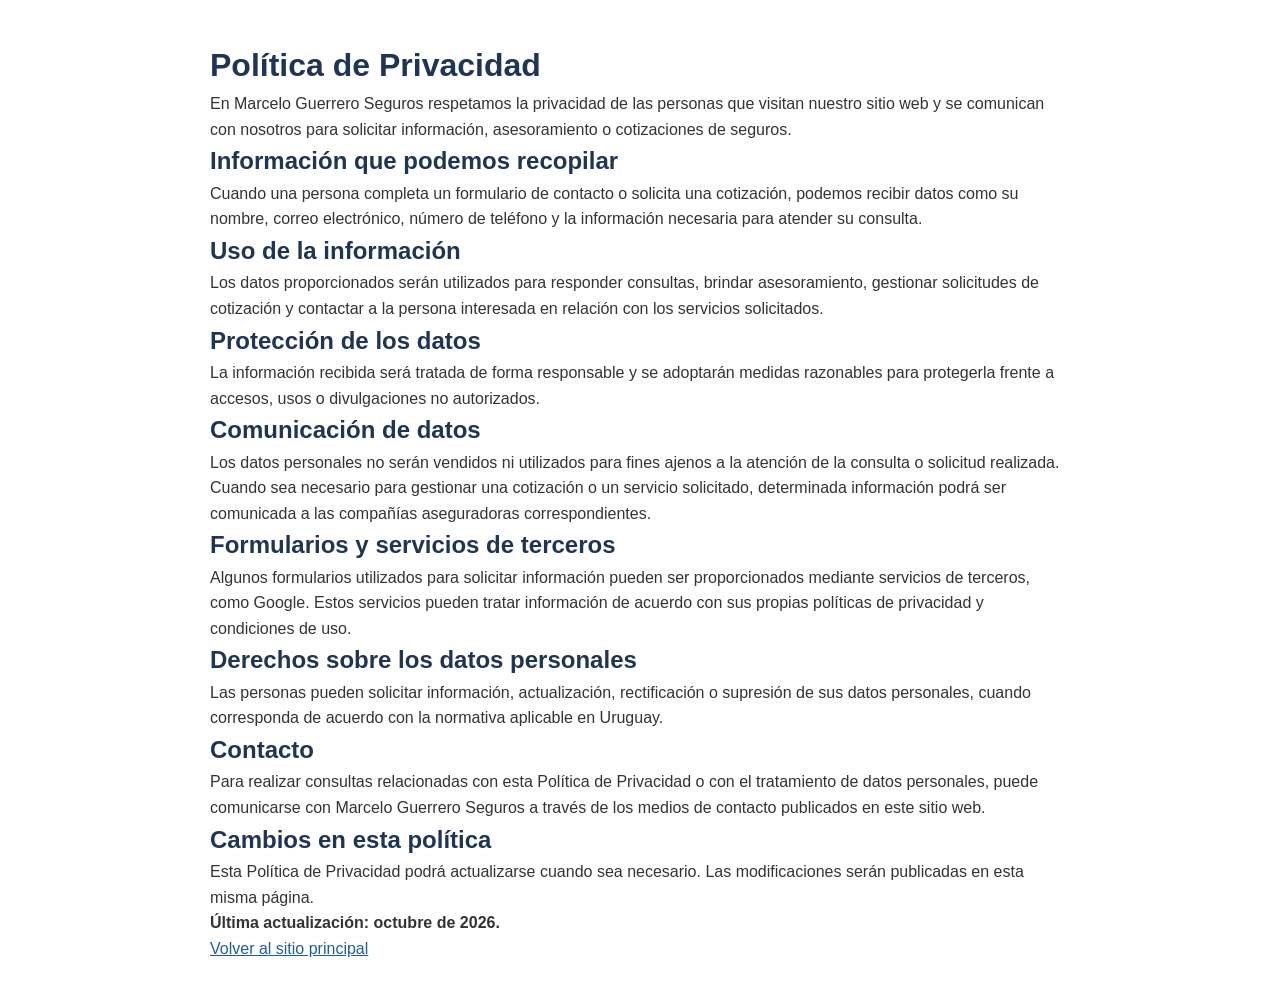
<file: politica-de-privacidad.html>
<!DOCTYPE html>
<html lang="es">
<head>
  <meta charset="UTF-8">
  <meta name="viewport" content="width=device-width, initial-scale=1.0">
  <title>Política de Privacidad | Marcelo Guerrero Seguros</title>
  <link rel="stylesheet" href="style.css">

<style>
  body {
    background-color: #ffffff;
    color: #222222;
  }

  main {
    background-color: #ffffff;
    color: #222222;
  }

  h1, h2 {
    color: #1f3553;
  }

  p {
    color: #333333;
  }

  a {
    color: #1f5f99;
  }
</style>










</head>

<body>

  <main style="max-width: 900px; margin: 0 auto; padding: 40px 20px; line-height: 1.6;">

    <h1>Política de Privacidad</h1>

    <p>
      En Marcelo Guerrero Seguros respetamos la privacidad de las personas
      que visitan nuestro sitio web y se comunican con nosotros para solicitar
      información, asesoramiento o cotizaciones de seguros.
    </p>

    <h2>Información que podemos recopilar</h2>

    <p>
      Cuando una persona completa un formulario de contacto o solicita una
      cotización, podemos recibir datos como su nombre, correo electrónico,
      número de teléfono y la información necesaria para atender su consulta.
    </p>

    <h2>Uso de la información</h2>

    <p>
      Los datos proporcionados serán utilizados para responder consultas,
      brindar asesoramiento, gestionar solicitudes de cotización y contactar
      a la persona interesada en relación con los servicios solicitados.
    </p>

    <h2>Protección de los datos</h2>

    <p>
      La información recibida será tratada de forma responsable y se adoptarán
      medidas razonables para protegerla frente a accesos, usos o divulgaciones
      no autorizados.
    </p>

    <h2>Comunicación de datos</h2>

    <p>
      Los datos personales no serán vendidos ni utilizados para fines ajenos
      a la atención de la consulta o solicitud realizada. Cuando sea necesario
      para gestionar una cotización o un servicio solicitado, determinada
      información podrá ser comunicada a las compañías aseguradoras
      correspondientes.
    </p>

    <h2>Formularios y servicios de terceros</h2>

    <p>
      Algunos formularios utilizados para solicitar información pueden ser
      proporcionados mediante servicios de terceros, como Google. Estos
      servicios pueden tratar información de acuerdo con sus propias políticas
      de privacidad y condiciones de uso.
    </p>

    <h2>Derechos sobre los datos personales</h2>

    <p>
      Las personas pueden solicitar información, actualización, rectificación
      o supresión de sus datos personales, cuando corresponda de acuerdo con
      la normativa aplicable en Uruguay.
    </p>

    <h2>Contacto</h2>

    <p>
      Para realizar consultas relacionadas con esta Política de Privacidad o
      con el tratamiento de datos personales, puede comunicarse con
      Marcelo Guerrero Seguros a través de los medios de contacto publicados
      en este sitio web.
    </p>

    <h2>Cambios en esta política</h2>

    <p>
      Esta Política de Privacidad podrá actualizarse cuando sea necesario.
      Las modificaciones serán publicadas en esta misma página.
    </p>

    <p>
      <strong>Última actualización: octubre de 2026.</strong>
    </p>

    <p>
      <a href="index.html">Volver al sitio principal</a>
    </p>

  </main>

</body>
</html>
</file>
<file: style.css>
:root {
    
    --color-principal: #7DD3FC;
    --color-principal-oscuro: #36B8E6;
    --navy: #0A1F33;
    --dark-navy: #061525;
    --gold: #C9A96E;
    --light-gold: #D4BC8B;
    --white: #FFFFFF;
    --off-white: #F8F7F4;
    --gray-100: #F3F4F6;
    --gray-200: #E5E7EB;
    --gray-300: #D1D5DB;
    --gray-400: #9CA3AF;
    --gray-500: #6B7280;
    --gray-600: #4B5563;
    --gray-700: #374151;
    --gray-800: #1F2937;
    --gray-900: #111827;
    --shadow-sm: 0 1px 2px rgba(0, 0, 0, 0.05);
    --shadow: 0 4px 6px -1px rgba(0, 0, 0, 0.1), 0 2px 4px -2px rgba(0, 0, 0, 0.1);
    --shadow-md: 0 10px 15px -3px rgba(0, 0, 0, 0.1), 0 4px 6px -4px rgba(0, 0, 0, 0.1);
    --shadow-lg: 0 20px 25px -5px rgba(0, 0, 0, 0.1), 0 8px 10px -6px rgba(0, 0, 0, 0.1);
    --shadow-xl: 0 25px 50px -12px rgba(0, 0, 0, 0.25);
    --radius-sm: 8px;
    --radius: 12px;
    --radius-lg: 16px;
    --radius-xl: 24px;
    --transition: all 0.3s cubic-bezier(0.4, 0, 0.2, 1);
    --transition-slow: all 0.5s cubic-bezier(0.4, 0, 0.2, 1);
}

* {
    margin: 0;
    padding: 0;
    box-sizing: border-box;
}

html {
    scroll-behavior: smooth;
    font-size: 16px;
}

body {
    font-family: 'Inter', -apple-system, BlinkMacSystemFont, sans-serif;
    background-color: var(--white);
    color: var(--gray-800);
    line-height: 1.7;
    overflow-x: hidden;
    -webkit-font-smoothing: antialiased;
    -moz-osx-font-smoothing: grayscale;
}

/* ========== NAVBAR ========== */
.navbar {
    position: fixed;
    top: 0;
    left: 0;
    width: 100%;
    z-index: 1000;
    background: rgba(10, 31, 51, 0.92);
    backdrop-filter: blur(20px);
    -webkit-backdrop-filter: blur(20px);
    border-bottom: 1px solid rgba(255, 255, 255, 0.08);
    transition: var(--transition);
    padding: 0;
}

.navbar-container {
    max-width: 1280px;
    margin: 0 auto;
    padding: 0 2rem;
    display: flex;
    align-items: center;
    justify-content: space-between;
    height: 75px;
}

.navbar-logo {
    display: flex;
    align-items: center;
    gap: 14px;
    text-decoration: none;
    z-index: 1001;
}

.navbar-logo .logo-icon {
    width: 68px;
    height: 68px;    
    border-radius: 16px;
    display: flex;
    align-items: center;
    justify-content: center;
    position: relative;
    overflow: hidden;
    box-shadow: 0 0 10px rgba(255, 255, 255, 0.1), inset 0 0 10px rgba(255, 255, 255, 0.1);
}

.navbar-logo .logo-icon img {
    width: 100%;
    height: 100%;
    display: block;
    object-fit: cover;
    border-radius: inherit;
    position: relative;
    z-index: 1;
}

.navbar-logo .logo-icon::before {
    content: '';
    position: absolute;
    inset: 2px;
    border-radius: 50%;
    background: conic-gradient(
        transparent 0deg,
        transparent 250deg,
        rgba(255, 215, 90, 0.25) 285deg,
        rgba(255, 235, 150, 1) 320deg,
        rgba(255, 215, 90, 0.35) 345deg,
        transparent 360deg
    );
    animation: logoRingSpin 4s linear infinite;
    z-index: 2;
    pointer-events: none;
    -webkit-mask: radial-gradient(
        farthest-side,
        transparent calc(100% - 4px),
        #000 calc(100% - 3px)
    );
    mask: radial-gradient(
        farthest-side,
        transparent calc(100% - 4px),
        #000 calc(100% - 3px)
    );
}

@keyframes logoRingSpin {
    0% {
        transform: rotate(0deg);
        filter: brightness(1);
    }
    50% {
        filter: brightness(1.7);
    }
    100% {
        transform: rotate(360deg);
        filter: brightness(1);
    }
}

.navbar-logo .logo-icon::after {
    content: '';
    position: absolute;
    top: -50%;
    left: -50%;
    width: 200%;
    height: 200%;

    background: linear-gradient(90deg,
            transparent 0%,
            rgba(255, 255, 255, 0.6) 30%,
             rgba(255, 255, 255, 0.9) 50%,
              rgba(255, 255, 255, 0.6) 70%,
            transparent 100%
            );
    animation: logoShine 2.5s ease-in-out infinite;
    transform:rotate(25deg);

    z-index: 2;
    pointer-events: none;
}

@keyframes logoShine {
  0% {
        left: -80%;
        opacity: 0;
    }
    15% {
        opacity: 1;
    }
    45% {
        left: 120%;
        opacity: 1;
    }
    60% {
        opacity: 0;
    }
    100% {
        left: 120%;
        opacity: 0;  }
}

.navbar-logo .logo-text {
    display: flex;
    flex-direction: column;
    line-height: 1.1;
}

.navbar-logo .logo-name {
    font-weight: 700;
    font-size: 1.1rem;
    color: var(--white);
    letter-spacing: -0.3px;
}

.navbar-logo .logo-subtitle {
    font-size: 0.7rem;
    color: var(--gray-400);
    letter-spacing: 1.5px;
    text-transform: uppercase;
    font-weight: 500;
}

.nav-links {
    display: flex;
    list-style: none;
    gap: 0.5rem;
    align-items: center;
}

.nav-links a {
    text-decoration: none;
    color: var(--gray-300);
    font-weight: 500;
    font-size: 0.9rem;
    padding: 0.6rem 1.1rem;
    border-radius: 50px;
    transition: var(--transition);
    position: relative;
    letter-spacing: -0.1px;
}

.nav-links a:hover,
.nav-links a.active {
    color: var(--white);
    background: rgba(255, 255, 255, 0.06);
}

.nav-cta {
    background: #4CC9F0 !important;
    color: #0A1F33 !important;
    font-weight: 700 !important;
    padding: 0.7rem 1.5rem !important;
    border-radius: 50px !important;
    transition: var(--transition) !important;
    box-shadow: 0 4px 15px rgba(76, 201, 240, 0.35);
    position: relative !important;
    overflow: hidden !important;
    letter-spacing: -0.2px;
}


/* Animación del brillo (más rápida que el logo para que destaque) */

.nav-cta:hover {
    background: #36B8E6 !important;
    transform: translateY(-3px);
    box-shadow: 0 10px 30px rgba(76, 201, 240, 0.5) !important;
}

/* ========== HERO ========== */
.hero {
    min-height: 58vh;
    display: flex;
    align-items: center;
    position: relative;
    background: var(--navy);
    overflow: hidden;
    padding-top: 55px;
}

.hero-bg-image {
    position: absolute;
    top: 0;
    right: 0;
    width: 50%;
    height: 100%;
    object-fit: cover;
    opacity: 0.45;
    mask-image: linear-gradient(to left, rgba(0, 0, 0, 0.9) 40%, rgba(0, 0, 0, 0) 100%);
    -webkit-mask-image: linear-gradient(to left, rgba(0, 0, 0, 0.9) 40%, rgba(0, 0, 0, 0) 100%);
}

.hero-pattern {
    position: absolute;
    top: 0;
    left: 0;
    width: 100%;
    height: 100%;
    background:
        radial-gradient(ellipse at 20% 50%, rgba(226, 35, 26, 0.08) 0%, transparent 60%),
        radial-gradient(ellipse at 80% 20%, rgba(201, 169, 110, 0.06) 0%, transparent 50%);
    pointer-events: none;
}

.hero-grid-lines {
    position: absolute;
    top: 0;
    left: 0;
    width: 100%;
    height: 100%;
    background-image:
        linear-gradient(rgba(255, 255, 255, 0.015) 1px, transparent 1px),
        linear-gradient(90deg, rgba(255, 255, 255, 0.015) 1px, transparent 1px);
    background-size: 60px 60px;
    pointer-events: none;
}

.hero-container {
    max-width: 1280px;
    margin: 0 auto;
    padding: 1.5rem 2rem;
    display: grid;
    grid-template-columns: 1.4fr 0.6fr;
    gap: 1rem;
    align-items: center;
    position: relative;
    z-index: 2;
    width: 100%;
}

.hero-content {
    animation: fadeInUp 1s ease-out;
    text-align: left;
    max-width: 800px;
}


@keyframes fadeInUp {
    from { opacity: 0; transform: translateY(40px); }
    to { opacity: 1; transform: translateY(0); }
}


/* =====================================================
   TÍTULO PRINCIPAL DEL HERO
===================================================== */


.hero h1 {
    width: 100%;
    max-width: 1500px;

    font-family: "Manrope", sans-serif;
    font-size: clamp(7rem, 10vw, 11rem);
    font-weight: 700;
    line-height: 1.05;
    letter-spacing: -3px;

    color: #ffffff;
    margin-bottom: 0;
}


/* =====================================================
   PÁRRAFO DEL HERO
===================================================== */

.hero-content p{

    max-width:620px;

    font-size:1.2rem;

    line-height:1.35;

    color:rgba(255,255,255,0.88);

    margin: 0.5rem 0 0.8rem;
}


.hero h1 .highlight {
    color: #7DD3FC;
    font-weight: 800;
    background: none;

    text-shadow:
        0 0 8px rgba(88, 216, 255, 0.75),
        0 0 18px rgba(88, 216, 255, 0.45);
}


.hero h2 {
    font-size: 1.05rem;
    color: var(--gray-400);
    font-weight: 400;
    margin-bottom: 1.5rem;
    letter-spacing: 0.3px;
}


/*estadisticas*/


/*numeros*/

/*boton principal*/

/* ===== TARJETA FLOTANTE 2 ===== */


/* ===== Globo ¿Buscas un seguro? ===== */

.hero-rent-card{
    position:absolute;
    right:25px;
    bottom:120px;

    display:flex;
    align-items:center;
    gap:12px;

    background:#16324F;
    border-radius:16px;
    padding:1rem 1.2rem;

    text-decoration:none;

    box-shadow:0 15px 35px rgba(0,0,0,.25);

    transition:.3s ease;

    z-index:10;
}

.hero-rent-card:hover{
    transform:translateY(-5px);
}

.rent-card-icon{
    width:46px;
    height:46px;

    background:#4CC9F0;
    color:#fff;

    border-radius:50%;

    display:flex;
    align-items:center;
    justify-content:center;

    font-size:1.2rem;
}

.rent-card-text strong{
    display:block;
    color:#ffffff;
    font-size: 0.9rem;
    font-weight:700;
}

.rent-card-text span{
    display:block;
    color:rgba(255,255,255,.75);
    font-size: 0.78rem;
    margin-top:2px;
}


/* =====================================================
   AJUSTES GENERALES DEL HERO
===================================================== */


/* ========== SECTION STYLES ========== */
.section {
    padding: 4.5rem 2rem;
}
.section-container {
    max-width: 1280px;
    margin: 0 auto;
}
.section-header {
    text-align: center;
    margin-bottom: 2.5rem;
}

.section-title {
    font-family: 'Manrope', sans-serif;
    font-size: clamp(2.3rem, 4vw, 3rem);
    font-weight: 800;
    color: #2B5D73;
    letter-spacing: -1px;
    margin-bottom: 0;
    line-height: 1.15;
}


.section-subtitle {
    color: var(--gray-500);
    font-size: 1.1rem;
    max-width: 600px;
    margin: 0 auto;
    line-height: 1.4;
}

/* ========== SERVICES ========== */

 #servicios .section-title{
    font-size: clamp(1.7rem, 3vw, 2.2rem);
 }


#servicios{

    background: linear-gradient(
        to bottom,
        #F4F8FC 0%,
        #EDF5FB 40%,
        #F8FBFE 100%
    );

}


/* ===== TARJETA SEGUROS ===== */


/* ===== TARJETA CONSULTORÍA ===== */

/* ===== GENERAL ===== */


/* ========== ABOUT ========== */

/* ========== TESTIMONIALS ========== */

/* ========== CONTACT ========== */
.contact-section {
    background: linear-gradient(135deg, #f8f7f4 0%, #fff 50%, #fef2f2 100%);
}
.contact-grid {
    display: grid;
    grid-template-columns: 1fr 1fr;
    gap: 3rem;
    align-items: start;
}

/*ponte en contacto*/
.contact-info h3 {
    font-family: 'Manrope';

    font-size: 2rem;
    font-weight: 700;
    color: var(--gray-900);
    margin-bottom: 1rem;
}
.contact-info h3 {
    animation: contactoBrillo 3s ease-in-out infinite;
}

@keyframes contactoBrillo {
    0%, 100% {
        color: var(--gray-900);
        text-shadow: none;
    }

    50% {
        color: #c89b3c;
        text-shadow: 0 0 8px rgba(200, 155, 60, 0.45);
    }
}


.contact-info p { color: var(--gray-500); margin-bottom: 2rem; }

.contact-form-wrapper {
    background: white;
    border-radius: var(--radius-xl);
    padding: 2.5rem;
    box-shadow: var(--shadow-lg);
    border: 1px solid var(--gray-200);
}
.contact-form-wrapper h3 {
    font-size: 1.3rem;
    font-weight: 700;
    color: var(--gray-900);
    margin-bottom: 1.5rem;
}
.form-group { margin-bottom: 1.2rem; }
.form-group label {
    display: block;
    font-weight: 600;
    color: var(--gray-700);
    margin-bottom: 0.4rem;
    font-size: 0.85rem;
}
.form-group input,
.form-group select,
.form-group textarea {
    width: 100%;
    padding: 0.85rem 1.2rem;
    border: 2px solid var(--gray-200);
    border-radius: var(--radius);
    font-family: 'Inter', sans-serif;
    font-size: 0.95rem;
    transition: var(--transition);
    background: var(--gray-100);
    color: var(--gray-800);
    resize: vertical;
}
.form-group input:focus,
.form-group select:focus,
.form-group textarea:focus {
    outline: none;
    border-color: var(--color-principal);
    background: white;
    box-shadow: 0 0 0 4px rgba(226,35,26,0.06);
}
.btn-submit {
    width: 100%;
    background: var(--color-principal);
    color: white;
    padding: 1rem;
    font-size: 1rem;
    font-weight: 700;
    border: none;
    border-radius: 50px;
    cursor: pointer;
    transition: var(--transition);
    letter-spacing: -0.2px;
    box-shadow: 0 6px 20px rgba(226,35,26,0.3);
}
.btn-submit:hover {
    background: var(--color-principal-oscuro);
    transform: translateY(-2px);
    box-shadow: 0 10px 30px rgba(226,35,26,0.45);
}

/* ========== FOOTER ========== */
.footer {
    background: var(--dark-navy);
    color: var(--gray-400);
    padding: 4rem 2rem 2rem;
}
.footer-container {
    max-width: 1280px;
    margin: 0 auto;
    display: grid;
    grid-template-columns: 2fr 1fr 1fr 1fr;
    gap: 2rem;
    align-items: start;

}


.footer-container > div{
    align-self: start;
}


.footer-brand .logo-icon {
    width: 68px;
    height: 68px;

    border-radius: 16px;

    display: flex;
    align-items: center;
    justify-content: center;

    position: relative;
    overflow: hidden;

    margin-bottom: 1rem;

    box-shadow:
        0 0 15px rgba(76,201,240,.45),
        inset 0 0 10px rgba(255,255,255,.15);
}

.footer-brand .logo-icon img{
    width:100%;
    height:100%;
    object-fit:contain;
    display:block;
    border-radius:inherit;
    position:relative;
    z-index:1;
}


/* Animación del brillo para el footer */
@keyframes footerLogoShine {
    0% {
        left: -80%;
        opacity: 0;
    }
    15% {
        opacity: 1;
    }
    45% {
        left: 120%;
        opacity: 1;
    }
    60% {
        opacity: 0;
    }
    100% {
        left: 120%;
        opacity: 0;
    }
}


.footer-brand .logo-icon::after {
    content: '';
    position: absolute;
    top: -50%;
    left: -50%;
    width: 200%;
    height: 200%;

    background: linear-gradient(90deg,
            transparent 0%,
            rgba(255, 255, 255, 0.6) 30%,
            rgba(255, 255, 255, 0.9) 50%,
            rgba(255, 255, 255, 0.6) 70%,
            transparent 100%
            );

    animation: footerLogoShine 2.5s ease-in-out infinite;
    transform: rotate(25deg);

    z-index: 2;
    pointer-events: none;

}


.footer-brand p { font-size: 0.9rem; line-height: 1.6; color: #9CA3AF; }

.footer h4 {
    margin-top: 0;
    margin-bottom: 1.2rem;
    color: white;
    font-weight: 700;
    font-size: 0.95rem;
    letter-spacing: 0.5px;
}

.footer ul {
    margin: 0;
    padding: 0;
    list-style: none;
}


.footer ul li { margin-bottom: 0.6rem; }
.footer ul li a {
    color: var(--gray-400);
    text-decoration: none;
    font-size: 0.9rem;
    transition: var(--transition);
}
.footer ul li a:hover { color: white; }
.footer-bottom {
    max-width: 1280px;
    margin: 3rem auto 0;
    padding-top: 2rem;
    border-top: 1px solid rgba(255,255,255,0.08);
    text-align: center;
    font-size: 0.85rem;
    color: #9CA3AF;
}
.footer-social { display: flex; gap: 0.8rem; margin-top: 1rem; }
.footer-social a {
    width: 38px;
    height: 38px;
    border-radius: 50%;
    background: rgba(255,255,255,0.06);
    display: flex;
    align-items: center;
    justify-content: center;
    color: var(--gray-300);
    transition: var(--transition);
    text-decoration: none;


}
.footer-social a:hover { background:  #7DD3FC; color: white; }


/* ========== RESPONSIVE ========== */
@media (max-width: 1024px) {
    .hero-container { grid-template-columns: 1fr; text-align: center; }
    .hero-bg-image {
        width: 100%;
        opacity: 0.25;
        mask-image: linear-gradient(to bottom, rgba(0,0,0,0.6) 0%, rgba(0,0,0,0) 100%);
        -webkit-mask-image: linear-gradient(to bottom, rgba(0,0,0,0.6) 0%, rgba(0,0,0,0) 100%);
    }
    .contact-grid { grid-template-columns: 1fr; }
    .footer-container { grid-template-columns: 1fr 1fr; }
}

 @media (max-width: 900px){
    .nav-links {
        position: fixed;
        top: 0;
        right: -100%;
        width: 75%;
        max-width: 350px;
        height: 100vh;
        background: var(--navy);
        flex-direction: column;
        padding: 6rem 2rem 2rem;
        gap: 0.3rem;
        transition: var(--transition-slow);
        box-shadow: var(--shadow-xl);
        z-index: 1000;


}

    }
    .nav-links.active { right: 0; }
    .nav-links a {
        display: block;
        padding: 0.8rem 1rem;
        font-size: 1rem;
        border-radius: var(--radius-sm);
    }
    .section { padding: 4rem 1.2rem; }
    .footer-container { grid-template-columns: 1fr 1fr; gap: 2rem; }
    .hero h1 { font-size: clamp(3rem, 3.3vw, 3.4rem); }


@media (max-width: 480px) {
    .footer-container { grid-template-columns: 1fr; }
    .navbar-container { padding: 0 1rem; }

  .hero {
    padding-top: 90px;
    padding-bottom: 2rem;
    min-height: auto;
}

.hero-container {
    padding: 2rem 1rem;
    display: block;
}

.hero h1 {
    font-size: 1.75rem;
    line-height: 1.15;
    margin-bottom: 1rem;
}

.hero-content p {
    font-size: 0.95rem;
    line-height: 1.5;
    margin-bottom: 1.5rem;
}


.hero-rent-card {
    display: none;
}

.contact-form-wrapper {
    padding: 1.5rem;
}
  
html,
body {
    width: 100%;
    max-width: 100%;
    overflow-x: hidden;
}

.hero,
.section,
.navbar,
.footer {
    max-width: 100%;
    overflow-x: hidden;
}

 

.hero-rent-card{
    display: flex !important;
    position: static !important;
    width: calc(100% - 2rem);
    max-width: 300px;
    margin: 1.5rem auto 0;
    padding: 0.85rem 0.9rem;
    box-sizing: border-box;
    transform: none !important;
    right: auto !important;
    bottom: auto !important;
}


.rent-card-text span {
    word-break: normal;
}


.rent-card-icon {
    width: 40px;
    height: 40px;
    flex-shrink: 0;
}

.rent-card-text strong {
    font-size: 0.9rem;
}

.rent-card-text span {
    font-size: 0.78rem;
    line-height: 1.25;
}


}

.mobile-overlay {
    position: fixed;
    top: 0;
    left: 0;
    width: 100%;
    height: 100%;
    background: rgba(0,0,0,0.5);
    z-index: 999;
    display: none;
    transition: var(--transition);
}
.mobile-overlay.active { display: block; }


.about-content {
    max-width: 1200px;
    margin: 0 auto;
    padding: 18px 35px;
    background: #1a252f;
    border: 2px solid rgba(125, 211, 252, 0.2);
    border-radius: 25px;
    box-shadow: 0 20px 50px rgba(0, 0, 0, 0.3);
    position: relative;
}


.about-content::before{
    content:"";
    position:absolute;
    top:0;
    left:0;
    width:100%;
    height:5px;

    background: linear-gradient(
        90deg,
        #00FFFF,
        #FFF8DC,
        #00FFFF);
         border-radius:25px 25px 0 0;
}


.about-features li {
    display: flex;
    align-items: center;
    gap: 6px;
    color: var(--gray-700);
    font-weight: 500;
}


.about-features li i{
    color:#1E3A5F !important;
 font-size: 1.1rem;


}

.about-features {
    list-style: none;
    display: flex;
    flex-direction: column;
    gap: 0.8rem;
    padding: 0;
    margin-top: 1.5rem;
}

/* ========== BOTONES DE CONTACTO MODERNOS ========== */
.contact-buttons-modern {
    display: flex;
    flex-direction: column;
    gap: 14px;
    margin-bottom: 0;
max-width: 340px;
margin: 0 auto;


}

.contact-btn {
    display: flex;
    align-items: center;
    gap: 14px;
    padding: 16px 18px;
    border-radius: 18px;
    text-decoration: none;
    transition: all 0.3s cubic-bezier(0.4, 0, 0.2, 1);
    position: relative;
    overflow: visible;
    border: 2px solid transparent;
}

.contact-btn-whatsapp {
    background: #e8f5e9;
    border-color: #c8e6c9;
}

.contact-btn-whatsapp:hover {
    background: #c8e6c9;
    border-color: #25D366;
    transform: translateX(6px);
    box-shadow: 0 8px 25px rgba(37, 211, 102, 0.2);
}

.contact-btn-email {
    background: #e3f2fd;
    border-color: #bbdefb;
}

.contact-btn-email:hover {
    background: #bbdefb;
    border-color: #2196F3;
    transform: translateX(6px);
    box-shadow: 0 8px 25px rgba(33, 150, 243, 0.2);
}

.contact-btn-icon {
    width: 48px;
    height: 48px;
    border-radius: 50%;
    display: flex;
    align-items: center;
    justify-content: center;
    font-size: 1.3rem;
    flex-shrink: 0;
}

.contact-btn-whatsapp .contact-btn-icon {
    background: #25D366;
    color: white;
}

.contact-btn-email .contact-btn-icon {
    background: #2196F3;
    color: white;
}

.contact-btn-text {
    flex: 1;
    display: flex;
    flex-direction: column;
    gap: 2px;
}

.contact-btn-text small {
    font-size: 0.7rem;
    text-transform: uppercase;
    letter-spacing: 1px;
    font-weight: 600;
}

.contact-btn-whatsapp .contact-btn-text small {
    color: #2e7d32;
}

.contact-btn-email .contact-btn-text small {
    color: #1565c0;
}

.contact-btn-text strong {
    font-size: 0.95rem;
    font-weight: 600;
    color: var(--gray-800);


}

.contact-btn-arrow {
    width: 36px;
    height: 36px;
    border-radius: 50%;
    display: flex;
    align-items: center;
    justify-content: center;
    font-size: 0.8rem;
    transition: all 0.3s ease;
    opacity: 0;
    transform: translateX(-10px);
}

.contact-btn-whatsapp .contact-btn-arrow {
    background: #25D366;
    color: white;
}

.contact-btn-email .contact-btn-arrow {
    background: #2196F3;
    color: white;
}

.contact-btn:hover .contact-btn-arrow {
    opacity: 1;
    transform: translateX(0);
}

.contact-btn::after {
    content: '';
    position: absolute;
    top: 0;
    left: -100%;
    width: 100%;
    height: 100%;
    background: linear-gradient(90deg, transparent, rgba(255, 255, 255, 0.4), transparent);
    transition: left 0.5s ease;
}

.contact-btn:hover::after {
    left: 100%;
}


/* ========== MARCAS / ALIADOS ========== */

/* Responsive */

/* ===== TARJETAS DE LOS LOGOS ===== */

/* Colores de cada compañía */


/* Fondo continuo desde aliados hasta el footer */
#sobre-mi,
#contacto {
    background: linear-gradient(180deg, 
        #4a6274 0%, 
        #3d566e 40%, 
        #2c3e50 80%,
        #1a252f 100%
    );
}

/* Para que el texto de estas secciones sea blanco */
#sobre-mi .section-title,
#contacto .section-title {
    color: #ffffff;

 font-size: clamp(2rem, 3.5vw, 2.7rem);
    line-height: 1.15;
}

#sobre-mi .section-subtitle,
#contacto .section-subtitle {
    color: rgba(255, 255, 255, 0.7);
}

#sobre-mi p,
#contacto p {
    color: rgba(255, 255, 255, 0.8);
}

/* ========== SOBRE MÍ ========== */


.about-content::before {
    content: "";
    position: absolute;
    top: 0;
    left: 0;
    width: 100%;
    height: 5px;
    background: linear-gradient(90deg, #4CC9F0, #7DD3FC, #C9A96E, #7DD3FC, #4CC9F0);
    border-radius: 25px 25px 0 0;
}


.about-content h3 {
    font-family: 'Manrope';
    font-size: 2.8rem;
    font-weight: 600;

    background: linear-gradient(
        180deg,
        #ffffff 0%,
        #dff6ff 45%,
        #7DD3FC 100%
    );


     background-clip: text;
    -webkit-background-clip: text;
    -webkit-text-fill-color: transparent;

    text-shadow:
        0 0 8px rgba(125,211,252,.60),
        0 0 18px rgba(125,211,252,.45),
        0 0 30px rgba(76,201,240,.30);

    margin-bottom: 8px;
}


.about-highlight {
    color: #7DD3FC;
    font-weight: 600;
    font-size: 1rem;
    margin-bottom: 12px;
    letter-spacing: 0.5px;
}

.about-content p {
    color: rgba(255, 255, 255, 0.8);
    margin-bottom: 10px;
    line-height: 1.45;
}

.about-content strong {
    color: #ffffff;
}

.about-features {
    list-style: none;
    display: grid;
    gap: 0.35rem;
}

.about-features li {
    display: flex;
    align-items: center;
    gap: 6px;
    color: rgba(255, 255, 255, 0.9);
    font-weight: 500;
}

.about-features li i {
    color: #4CC9F0 !important;
    font-size: 1.1rem;
}


/* ========== GALERÍA MODAL ========== */

.modal-overlay {
    display: none;
    position: fixed;
    inset: 0;
    z-index: 9999;

    width: 100%;
    height: 100%;

    padding: 70px 20px 40px;
    background: rgba(0, 0, 0, 0.94);

    overflow-y: auto;
    overflow-x: hidden;

    justify-content: flex-start;
    align-items: center;
    flex-direction: column;
}

.modal-overlay.active {
    display: flex;
}

.modal-close {
    position: fixed;
    top: 20px;
    right: 30px;

    color: white;
    font-size: 2rem;

    cursor: pointer;
    z-index: 10000;

    background: none;
    border: none;
}

.modal-close:hover {
    color: #7DD3FC;
}

.modal-img {
    display: block;
    
    width: auto;
    max-width: min(100%, 1100px);


    height: auto;

    object-fit: contain;

    border-radius: 12px;
    box-shadow: 0 12px 45px rgba(0, 0, 0, 0.55);

    margin: 0 auto;
}

.modal-nav,
.modal-counter {
    display: none;
}

.modal-overlay.has-multiple .modal-nav {
    display: flex;
}

.modal-overlay.has-multiple .modal-counter {
    display: block;
}


.modal-overlay.has-multiple .modal-nav {
    position: fixed;
    inset: 0;
    display: flex;
    justify-content: space-between;
    align-items: center;
    padding: 0 30px;
    pointer-events: none;
    z-index: 10001;
}

.modal-overlay.has-multiple .modal-nav button {
    pointer-events: auto;
    background: rgba(0, 0, 0, 0.55);
    color: white;
    border: none;
    border-radius: 50%;
    width: 48px;
    height: 48px;
    font-size: 24px;
    cursor: pointer;
}


@media (max-width: 700px) {
    .modal-overlay {
        padding: 60px 10px 25px;
        align-items: center;
        overflow-x: hidden;
    }

    .modal-img {
        width: 100%;
        max-width: 100%;
        height: auto;
        margin: 0 auto;
        object-fit: contain;
        border-radius: 8px;
    }

    .modal-close {
        top: 12px;
        right: 16px;
    }
}


img {
    -webkit-user-drag: none;
    user-select: none;
}


/* ===== COMPACTAR CONTACTO ===== */

#contacto .section-header{
    margin-bottom: 1rem;
}

#contacto .section-title{
    margin-bottom: 0.2rem;
}

#contacto .section-subtitle{
    margin-top: 0;
    font-size: 1rem;
    line-height: 1.35;
}

#contacto{
    padding-top: 3rem;
    padding-bottom: 3rem;
}


.hero-content{
    display: flex;
    flex-direction: column;
    align-items: flex-start !important;
}

.hero h1,
.hero p{
    width: 100%;
    text-align: left !important;
    margin-left: 0;
}

.footer-quick-links{
    justify-self: end;
    text-align: right;
}


.footer-container{
    grid-template-columns: 2fr 1fr 1fr 1fr;
    align-items: start;
}


.footer-seguros,
.footer-quick-links{
    text-align: left;
    justify-self: start;
}

.footer-quick-links{
    justify-self: end;
}


html, body {
    width: 100%;
    max-width: 100%;
    overflow-x: hidden;
}


html,
body {
    overflow-x: hidden;
}


/* FIX GENERAL MOBILE */
@media (max-width: 480px) {
    html,
    body {
        width: 100%;
        max-width: 100%;
        overflow-x: hidden;
    }

    .navbar,
    .hero,
    section,
    .footer,
    .footer-container,
    .contact-section,
    .contact-form-wrapper {
        width: 100%;
        max-width: 100%;
        overflow-x: hidden;
        box-sizing: border-box;
    }

    .hero {
        padding-top: 90px;
        min-height: auto;
    }

    .hero-container {
        width: 100%;
        display: block;
        padding: 2rem 1rem;
        box-sizing: border-box;
        text-align: center;
    }

    .hero h1 {
        font-size: 1.75rem;
        line-height: 1.15;
    }

    .hero-rent-card {
        position: static !important;
        transform: none !important;
        width: 100%;
        max-width: 280px;
        margin: 1.5rem auto 0;
        padding: 0.85rem;
        display: flex !important;
        box-sizing: border-box;
    }

    .rent-card-icon {
        width: 40px;
        height: 40px;
        flex-shrink: 0;
    }

    .rent-card-text strong {
        font-size: 0.9rem;
    }

    .rent-card-text span {
        font-size: 0.78rem;
        line-height: 1.25;
    }

    .footer-container {
        grid-template-columns: 1fr;
        padding: 2rem 1rem;
    }

    .footer-col,
    .footer-brand,
    .footer-quick-links {
        width: 100%;
        max-width: 100%;
    }

    input,
    textarea,
    select,
    button {
        max-width: 100%;
        box-sizing: border-box;
    }
}


/* =========================================
   SERVICIO Y COMPAÑÍAS ALIADAS
========================================= */


.contact-title{
    font-family: 'Manrope';
    font-size: clamp(2rem, 4vw, 3.2rem);
    font-weight: 600;
    color: #ffffff;
    text-align: center;
    line-height: 1.15;
    letter-spacing: -0.5px;
    margin-bottom: .6rem;

    text-shadow:
        0 0 8px rgba(125,211,252,.35),
        0 0 18px rgba(125,211,252,.20);
}


/* =====================================================
   HERO RESPONSIVE - CELULARES
===================================================== */

@media (max-width: 767px) {

    .hero {
        min-height: auto;
        padding-top: 80px;
        padding-bottom: 32px;
        display: block;
        overflow: hidden;
    }

    .hero-bg-image {
        width: 100%;
        height: 100%;
        opacity: 0.2;

        mask-image: none;
        -webkit-mask-image: none;
    }

    .hero-container {
        display: block;
        width: 100%;
        padding: 32px 24px 20px;
    }

    .hero-content {
        width: 100%;
        max-width: none;
        text-align: left;
    }

    .hero h1 {
        width: 100%;
        max-width: none;

        font-size: clamp(2.6rem, 12vw, 4rem);
        line-height: 1.05;
        letter-spacing: -2px;

        margin: 0 0 20px;
    }

    .hero-content p {
        width: 100%;
        max-width: none;

        font-size: 1.05rem;
        line-height: 1.55;

        margin: 0;
    }

    /* Oculta el texto secundario que queda detrás */

    /* La tarjeta deja de estar flotando */
    .hero-rent-card {
        position: relative;
        inset: auto;

        display: flex;
        width: calc(100% - 48px);
        max-width: none;

        margin: 8px 24px 0;
        padding: 18px;

        transform: none;
        z-index: 3;
    }

    .rent-card-text {
        min-width: 0;
    }

    .rent-card-text strong {
        display: block;
        font-size: 1rem;
        line-height: 1.25;
        margin-bottom: 5px;
    }

    .rent-card-text span {
        display: block;
        font-size: 0.9rem;
        line-height: 1.4;
    }
}


/* Evita desbordes en celulares muy angostos */
@media (max-width: 380px) {

    .contact-section,
    .contact-grid,
    .contact-info,
    .contact-buttons-modern,
    .contact-form-wrapper {
        width: 100%;
        max-width: 100%;
        min-width: 0;
        box-sizing: border-box;
    }

    .contact-btn {
        width: 100%;
        max-width: 100%;
        min-width: 0;
        box-sizing: border-box;
        padding: 1rem;
        gap: 0.75rem;
    }

    .contact-btn-text {
        min-width: 0;
        flex: 1;
    }

    .contact-btn-text strong {
        display: block;
        max-width: 100%;
        font-size: 0.88rem;
        overflow-wrap: anywhere;
        word-break: break-word;
    }

    .contact-form-wrapper {
        padding: 1.5rem 1rem;
    }

    input,
    select,
    textarea,
    button {
        max-width: 100%;
        box-sizing: border-box;
    }
}

/* ===== CERTIFICACIÓN ===== */

.about-certificacion{
    margin: 14px 0 18px;
    padding: 14px 18px;

    background: rgba(125,211,252,.08);

    border-left: 4px solid #7DD3FC;
    border-radius: 12px;

    box-shadow: 0 8px 20px rgba(0,0,0,.12);
}

.about-certificacion strong{
    display:block;

    color:#7DD3FC;

    font-size:1.05rem;

    font-weight:800;

    margin-bottom:6px;
}

.about-certificacion span{
    display:block;

    color:#d7dde3;

    line-height:1.6;

    font-size:.95rem;
}

.about-content h3 {
    display: inline-block;
    color: #ffffff;
    font-size: 2rem;
    font-weight: 800;
    letter-spacing: -0.5px;

    text-shadow:
        0 0 8px rgba(125, 211, 252, 0.45),
        0 0 18px rgba(76, 201, 240, 0.25);

    animation: nombreBrillo 3s ease-in-out infinite;
}

@keyframes nombreBrillo {
    0%,
    100% {
        color: #ffffff;
        text-shadow:
            0 0 6px rgba(125, 211, 252, 0.35),
            0 0 14px rgba(76, 201, 240, 0.20);
        transform: scale(1);
    }

    50% {
        color: #7DD3FC;
        text-shadow:
            0 0 10px rgba(125, 211, 252, 0.75),
            0 0 24px rgba(76, 201, 240, 0.45);
        transform: scale(1.02);
    }
}

/* Efecto para "Protejo lo que más valorás" */

/* CORRECCIÓN CLIC TARJETA WHATSAPP */

.hero-rent-card {
    position: relative !important;
    z-index: 100 !important;
    cursor: pointer !important;
    pointer-events: auto !important;
    touch-action: manipulation;
}

.hero-rent-card * {
    pointer-events: none;
}

@media (max-width: 767px) {
    .hero-rent-card {
        display: flex !important;
        position: relative !important;

        width: calc(100% - 48px);
        max-width: 320px;

        margin: 12px auto 0 !important;

        inset: auto !important;
        right: auto !important;
        bottom: auto !important;

        transform: none !important;
        z-index: 100 !important;
        pointer-events: auto !important;
    }
}

/* Organización compacta de servicios y consultas */
body { background: #101b20; }
section[id] { scroll-margin-top: 90px; }
#servicios.mgg-services { padding: 2.5rem 1.25rem 1.5rem; background: #101b20; color: #f5f3eb; }
#servicios .section-container, #contacto .section-container { max-width: 900px; }
#servicios .section-header { margin-bottom: 1.2rem; }
#servicios .section-title { color: #dcc17b; font-size: clamp(1.65rem, 3vw, 2.2rem); }
#servicios .section-subtitle { color: #cad5d6; font-size: 1rem; margin-top: .6rem; }
.mgg-service { border-bottom: 1px solid #435259; }
.mgg-service summary { display: flex; justify-content: space-between; align-items: center; gap: 1rem; padding: 1rem .25rem; cursor: pointer; list-style: none; }
.mgg-service summary::-webkit-details-marker { display: none; }
.mgg-service strong { font-size: 1.12rem; color: #f5f3eb; }
.mgg-service-intro { display: block; font-size: .94rem; color: #cad5d6; }
.mgg-chevron { font-size: 1.5rem; color: #dcc17b; }
.mgg-service[open] .mgg-chevron { transform: rotate(45deg); }
.mgg-service-detail { padding: 0 .25rem 1rem; max-width: 740px; }
.mgg-service-detail p { margin-bottom: .6rem; color: #e0e6e6; }
.mgg-service-detail a, .mgg-quick-consult { color: #dcc17b; text-decoration: underline; text-underline-offset: 4px; }
.mgg-quick-consult { display: inline-block; margin-top: 1rem; padding: .5rem 0; }
.mgg-insurer-list { display: flex; flex-wrap: wrap; gap: .4rem; }
.mgg-insurer-list button { background: #1c2b31; border: 1px solid #59686d; color: #eceee9; padding: .5rem .75rem; border-radius: 6px; font: inherit; font-size: .88rem; min-height: 44px; cursor: pointer; }
.mgg-insurer-list button:hover { border-color: #dcc17b; }
#contacto { padding: 1.5rem 1.25rem 2.5rem; background: #101b20; }
#contacto .contact-title { color: #dcc17b; font-size: clamp(1.65rem, 3vw, 2.2rem); margin: 0; }
#contacto .contact-grid { display: flex; flex-direction: column; gap: 1rem; }
#contacto .contact-form-wrapper { order: -1; width: 100%; padding: 1.4rem; background: #18272e; border: 1px solid #435259; box-shadow: none; }
#contacto .contact-form-wrapper h3 { color: #f5f3eb; margin-bottom: .8rem; }
#contactForm { display: grid; grid-template-columns: 1fr 1fr; gap: .75rem 1rem; }
#contactForm .form-group { margin: 0; min-width: 0; }
#contactForm .form-group:has(textarea), #contactForm .btn-submit { grid-column: 1 / -1; }
#contactForm label { color: #e0e6e6; }
#contactForm input, #contactForm select, #contactForm textarea { font-family: inherit; font-size: 1rem; padding: .65rem .8rem; background: #101b20; border: 1px solid #64767e; color: #f5f3eb; }
#contactForm input::placeholder, #contactForm textarea::placeholder { color: #aebfc6; }
#contactForm .btn-submit { background: #dcc17b; color: #17252c; box-shadow: none; border-radius: 8px; padding: .75rem; }
#contactForm .btn-submit:disabled { opacity: .6; cursor: wait; }
#contacto .contact-info { width: 100%; }
#contacto .contact-info h3, #contacto .contact-info > p { display: none; }
#contacto .contact-buttons-modern { display: flex; flex-wrap: wrap; gap: .5rem; margin: 0; }
#contacto .contact-btn { flex: 1 1 200px; padding: .7rem; min-width: 0; }
#contacto .contact-btn-text strong { overflow-wrap: anywhere; font-size: .94rem; }
#contacto .contact-btn-icon { width: 32px; height: 32px; flex-shrink: 0; }
#contacto .contact-btn-arrow { display: none; }
#sobre-mi { padding: 2rem 1.25rem; }
#sobre-mi .section-container { max-width: 900px; }
#sobre-mi .about-content { max-width: 100%; }
@media (max-width: 600px) {
 #contactForm { grid-template-columns: 1fr; }
 #contacto .contact-form-wrapper { padding: 1rem; }
 #servicios.mgg-services { padding-top: 2rem; }
}
@media (prefers-reduced-motion: reduce) { html { scroll-behavior: auto; } }


#servicios .mgg-insurer-list button {
  background: #fff;
}

#servicios .mgg-insurer-list button img {
  display: block;
  width: 110px;
  height: 55px;
  object-fit: contain;
}

/* Contacto: botones pequeños en filas */
.contact-buttons-modern {
    display: grid !important;
    grid-template-columns: repeat(3, minmax(0, 1fr));
    gap: 12px;
    width: 100%;
    max-width: 960px;
    margin: 16px auto;
}

.contact-buttons-modern .contact-btn {
    display: flex !important;
    align-items: center;
    gap: 10px;
    width: 100%;
    height: auto !important;
    min-height: 76px !important;
    padding: 12px 14px !important;
    border-radius: 14px;
    overflow: hidden;
    cursor: pointer;
}

.contact-buttons-modern .contact-btn::before,
.contact-buttons-modern .contact-btn::after {
    content: none !important;
}

.contact-buttons-modern .contact-btn-icon {
    width: 36px;
    height: 36px;
    flex: 0 0 36px;
    font-size: 20px;
}

.contact-buttons-modern .contact-btn-text {
    min-width: 0;
}

.contact-buttons-modern .contact-btn-text strong {
    font-size: 14px;
    line-height: 1.4;
    overflow-wrap: anywhere;
}

.contact-buttons-modern .contact-btn-arrow {
    width: 24px;
    height: 24px;
    flex: 0 0 24px;
    opacity: 1;
    transform: none;
}

.contact-buttons-modern .contact-btn:hover {
    transform: translateY(-2px);
}

.contact-buttons-modern .contact-btn:focus-visible {
    outline: 3px solid #4cc9f0;
    outline-offset: 3px;
}

@media (max-width: 900px) {
    .contact-buttons-modern {
        grid-template-columns: repeat(2, minmax(0, 1fr));
    }

    .contact-buttons-modern .contact-btn-email {
        grid-column: 1 / -1;
    }
}

@media (max-width: 380px) {
    .contact-buttons-modern {
        grid-template-columns: 1fr;
    }
}
</file>
